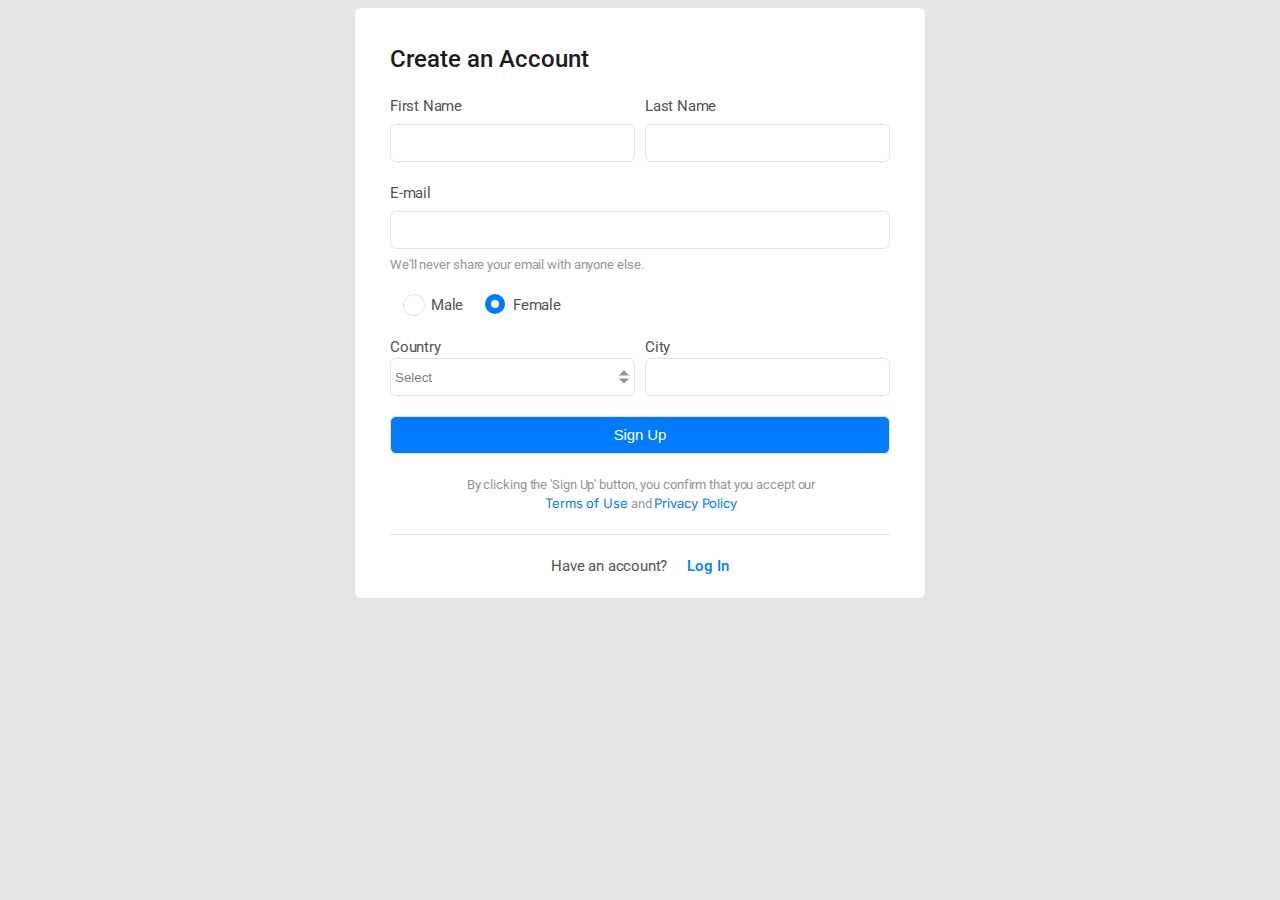
<file: index.html>
<!DOCTYPE html>
<html lang="en">
  <head>
    <meta charset="UTF-8" />
    <meta http-equiv="X-UA-Compatible" content="IE=edge" />
    <meta name="viewport" content="width=device-width, initial-scale=1.0" />
    <title>Document</title>
    <link rel="stylesheet" href="./styles/style.css" />
    <link rel="preconnect" href="https://fonts.googleapis.com" />
    <link rel="preconnect" href="https://fonts.gstatic.com" crossorigin />
    <link
      href="https://fonts.googleapis.com/css2?family=Inter&family=Roboto:wght@400;500&display=swap"
      rel="stylesheet"
    />
  </head>
  <body>
    <div class="wrapper">
      <div class="container">
        <form class="form_create">
          <div class="signUp">
            <div class="createAcc">
              <h1 class="createAcc-title">Create an Account</h1>
            </div>

            <div class="name">
              <div class="fn">
                <label for="fn">First Name</label>
                <input type="text" id="fn" />
              </div>

              <div class="ln">
                <label for="ln">Last Name</label>
                <input type="text" id="ln" />
              </div>
            </div>

            <div class="mail">
              <label for="mail">E-mail</label>
              <input type="text" id="mail" />
              <p>We'll never share your email with anyone else.</p>
            </div>

            <div class="gender">
              <div class="male">
                <div class="gender-male">
                  <input class="radio" type="radio" id="male" name="gender" />
                  <label for="male"><span class="male-text">Male</span></label>
                </div>
              </div>

              <div class="female">
                <div class="gender-female">
                  <input class="radio" type="radio" id="female" name="gender" checked />
                  <label for="female"><span class="male-text">Female</span></label>
                </div>
              </div>
            </div>

            <div class="address">
              <div>
                <div class="select">
                  <label for="country">Country</label>
                  <select
                    onchange="this.removeAttribute('onchange'); none.remove()"
                    name="country"
                    id="country"
                  >
                    <option id="none" value="" disabled selected>Select</option>
                    <option value="Ukraine">Ukraine</option>
                    <option value="GB">GB</option>
                    <option value="USA">USA</option>
                  </select>
                  <div class="arrow">
                    <svg
                      class="icon-arrow"
                      width="12"
                      height="14"
                      viewbox="0 0 12 14"
                      fill="none"
                      xmlns="http://www.w3.org/2000/svg"
                    >
                      <path
                        fill-rule="evenodd"
                        clip-rule="evenodd"
                        d="M6 0.25L0.75 5.5H11.25L6 0.25ZM6 13.75L0.75 8.5H11.25L6 13.75Z"
                        fill="#969696"
                      />
                    </svg>
                  </div>
                </div>
              </div>

              <div class="city">
                <label for="city">City</label>
                <input type="text" id="city" />
              </div>
            </div>

            <div class="submit">
              <button type="submit" class="btn">Sign Up</button>
            </div>
          </div>
        </form>
        <div class="rules">
          <p class="rules-text">
            By clicking the 'Sign Up' button, you confirm that you accept our <br />
            <a href="#" class="terms">Terms of Use</a> and
            <a href="#" class="policy">Privacy Policy</a>
          </p>
        </div>
        <footer class="footer">
          <div>
            <p class="footer-text">Have an account?</p>
          </div>
          <div>
            <a href="#" class="footer-link">Log In</a>
          </div>
        </footer>
      </div>
    </div>
  </body>
</html>
</file>
<file: styles/style.css>
body {
  background: #e5e5e5;
  font-family: 'Roboto', sans-serif;
}

form {
  display: block;
}

label,
input {
  box-sizing: border-box;
  display: block;
  margin: 0;
  padding: 0;
}

p {
  margin: 0 0 20px 0;
  padding: 0;
  font-family: 'Roboto';
  font-style: normal;
  font-weight: 400;
  font-size: 13px;
  line-height: 18px;
  letter-spacing: -0.1px;
  color: #969696;
}

a {
  font-family: 'Inter';
  text-decoration: none;
}
/* 
font-family: 'Inter', sans-serif;
font-family: 'Roboto', sans-serif; */

.wrapper {
  display: flex;
  justify-content: center;
  max-width: 570px;
  max-height: 590px;
  margin: 0 auto;
  background: #ffffff;
  border-radius: 6px;
}

.container {
  display: flex;
  flex-direction: column;
  width: 500px;
  height: 590px;
  background: #ffffff;
}

.createAcc-title {
  font-family: 'Roboto';
  font-weight: 500;
  font-size: 24px;
  line-height: 32px;
  color: #1c1c1c;
  margin: 35px 300px 20px 0;
}

.name {
  display: flex;
  justify-content: space-between;
}

.fn,
.ln {
  display: block;
  font-family: 'Roboto';
  font-weight: 400;
  font-size: 15px;
  line-height: 22px;
  letter-spacing: -0.2px;
  color: #545454;
}

label[for='ln'],
label[for='fn'] {
  margin-bottom: 7px;
}

#fn,
#ln {
  width: 245px;
  height: 38px;
  margin: 0 0 20px 0;
  padding: 0;
  background: #ffffff;
  border: 1px solid #e4e4e4;
  border-radius: 6px;
}

#fn:focus,
#ln:focus,
#mail:focus,
#country:focus,
#city:focus {
  outline: none;
  border: 1px solid #007bff;
}

#mail {
  width: 100%;
  height: 38px;
  background: #ffffff;
  border: 1px solid #e4e4e4;
  border-radius: 6px;
}

#mail {
  margin-bottom: 7px;
}

label[for='mail'] {
  font-weight: 400;
  font-size: 15px;
  line-height: 22px;
  letter-spacing: -0.2px;
  color: #545454;
  margin-bottom: 7px;
}

.gender {
  display: flex;
  margin-bottom: 20px;
}

.male {
  display: flex;
  justify-content: space-between;
  align-items: baseline;
  width: 62px;
  height: 22px;
  margin-right: 20px;
}

.female {
  display: flex;
  justify-content: space-between;
  align-items: baseline;
  width: 78px;
  height: 22px;
}

label[for='country'],
label[for='city'],
label[for='male'],
label[for='female'] {
  font-weight: 400;
  font-size: 15px;
  line-height: 22px;
  letter-spacing: -0.2px;
  color: #545454;
}

.address {
  display: flex;
  justify-content: space-between;
  margin-bottom: 20px;
}

#country,
#city {
  width: 245px;
  height: 38px;
  background: #ffffff;
  border: 1px solid #e4e4e4;
  border-radius: 6px;
}

[onchange] {
  color: grey;
}

option {
  color: black;
}

.btn {
  font-weight: 500;
  font-size: 15px;
  line-height: 22px;
  letter-spacing: -0.1px;
  color: #ffffff;
  width: 100%;
  height: 38px;
  background: #007bff;
  border: 1px solid #e4e4e4;
  border-radius: 6px;
  margin-bottom: 22px;
}

.rules {
  display: flex;
  justify-content: center;
  width: 410px;
  height: 37px;
  text-align: center;
  margin-left: 46px;
  margin-bottom: 21px;
}

.rules-text {
  margin: 0;
}

.terms,
.policy {
  color: #007bff;
}

.footer {
  display: flex;
  justify-content: center;
  align-items: baseline;
  padding-top: 20px;
  border-top: 1px solid #e4e4e4;
}

.footer-text {
  margin-right: 20px;
  font-size: 15px;
  line-height: 22px;
  text-align: right;
  letter-spacing: -0.2px;
  color: #545454;
}

.footer-link {
  font-family: 'Roboto';
  font-style: normal;
  font-weight: 500;
  font-size: 15px;
  line-height: 22px;
  letter-spacing: -0.1px;
  color: #007bff;
}

/* radio checkboxes */

.gender {
  display: flex;
}

.gender-male,
.gender-female {
  display: flex;
}

.radio + label[for='male']::before,
.radio + label[for='female']::before {
  content: '';
  position: absolute;
  width: 20px;
  height: 20px;
  border: 1px solid #e4e4e4;
  border-radius: 50%;
}

.radio:checked + label[for='male']::before,
.radio:checked + label[for='female']::before {
  border-radius: 50%;
  box-sizing: border-box;
  width: 20px;
  height: 20px;
  border: 6px solid #007bff;
}

.gender-male,
.gender-female {
  position: relative;
  align-items: center;
}

.male-text {
  padding-left: 28px;
}

.radio {
  opacity: 0;
  width: 100%;
  height: 100%;
}

/* -----select arrows---------- */

.select select {
  position: absolute;
}

.select {
  position: relative;
  width: 245px;
  height: 38px;
}

.arrow {
  position: absolute;
  right: 5px;
  top: 33px;
  z-index: 1;
  background-color: #fff;
}
</file>
